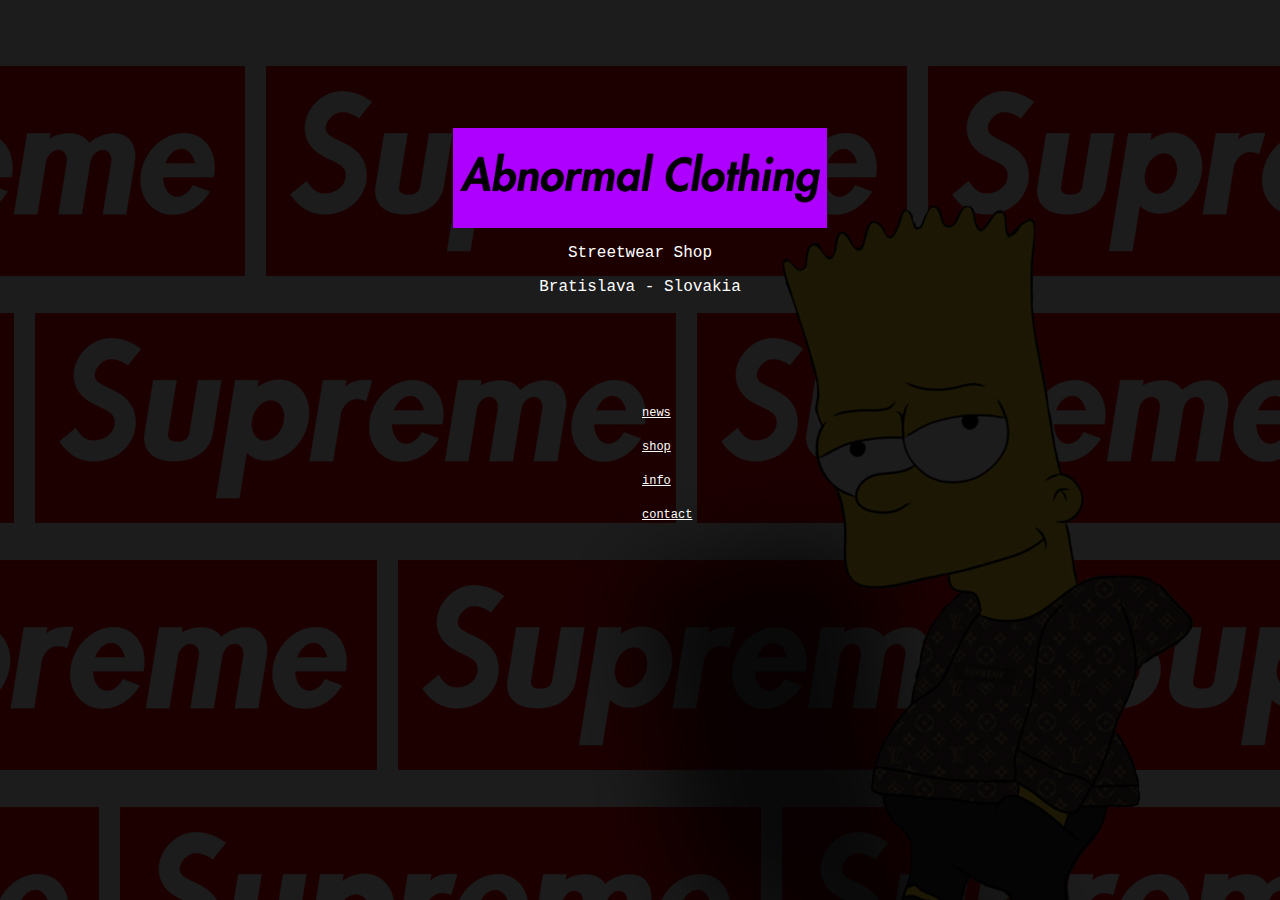
<file: index.html>
<!DOCTYPE html>

<head>
    <meta charset="utf-8">
	<meta name="viewport" content="width=device-width,initial-scale=1">
	<title>Streetwear Shop</title>
    <link rel="stylesheet" href="css/index.css">
</head>

<body>
    <header>
	
        <img src="imgs/logo.png" height="100" style = "display: block;margin-left: auto; margin-right: auto;" />
        <p style="text-align:center;">Streetwear Shop</p>
        <p style="text-align:center;">Bratislava - Slovakia</p>
		
    </header>
    <div class="content">
        <ul>
            <li><a href="news.html">news</a></li>
            <li><a href="shop.html">shop</a></li>
            <li><a href="info.html">info</a></li>
            <li><a href="contact.html">contact</a></li>
        </ul>
    </div>
</body>

</html>
</file>
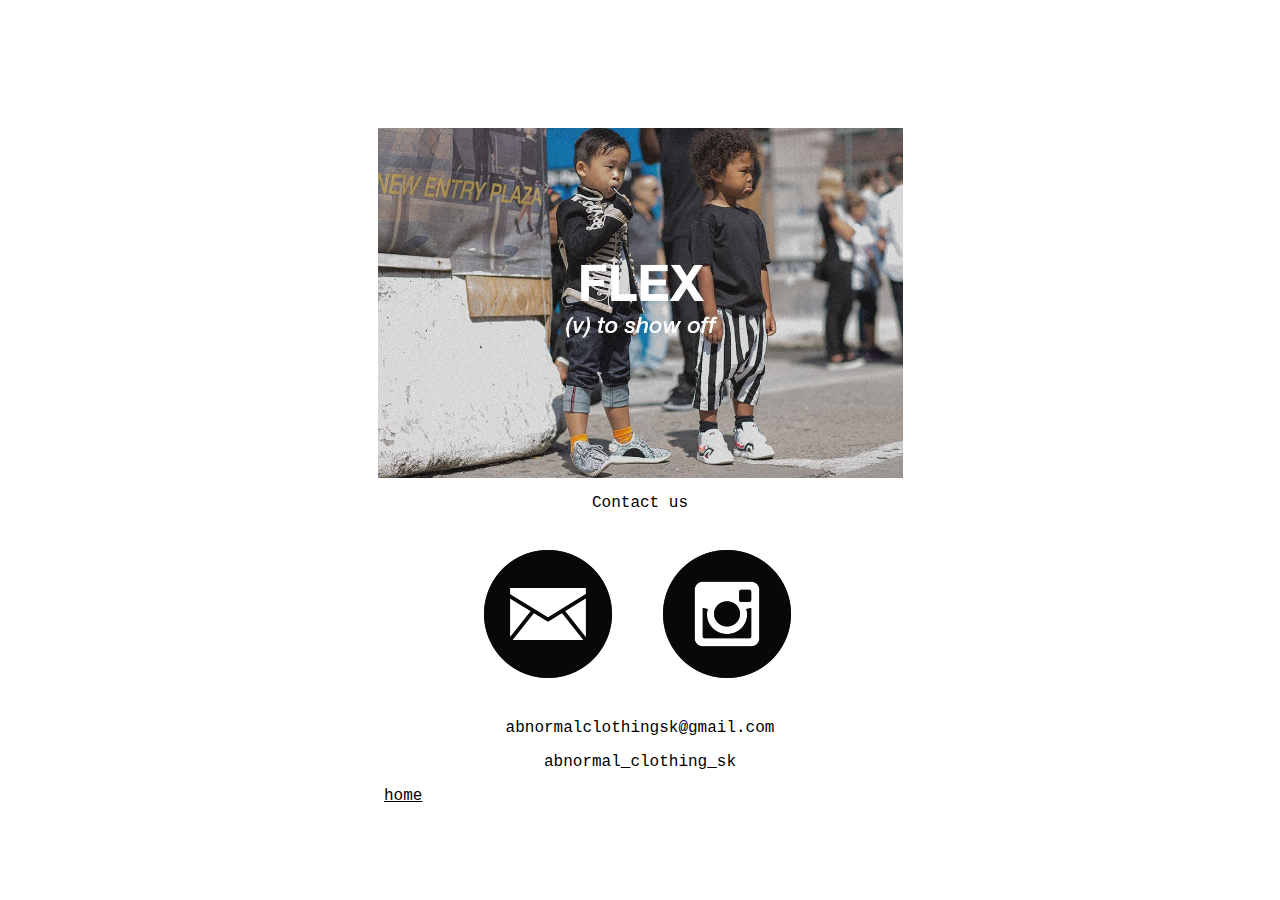
<file: contact.html>
<!DOCTYPE html>

<head>
    <title>Streetwear Shop</title>
    <link rel="stylesheet" href="css/index.css">
    <link rel="stylesheet" href="css/contact.css">
</head>

<body>
    <header>
        </img><img src="imgs/flex.jpeg" height="350" style = "display: block;margin-left: auto; margin-right: auto;" />
        </h1>
        <p style="text-align:center;">Contact us</p>
    </header>
    <div class="social">
        <img src="imgs/social-media.png">
        <div class="social-info">
            <p>abnormalclothingsk@gmail.com</p>
            <p>abnormal_clothing_sk</p>
        </div>
    </div>
    <a href="index.html" class="link">home</a>
</body>

</html>
</file>
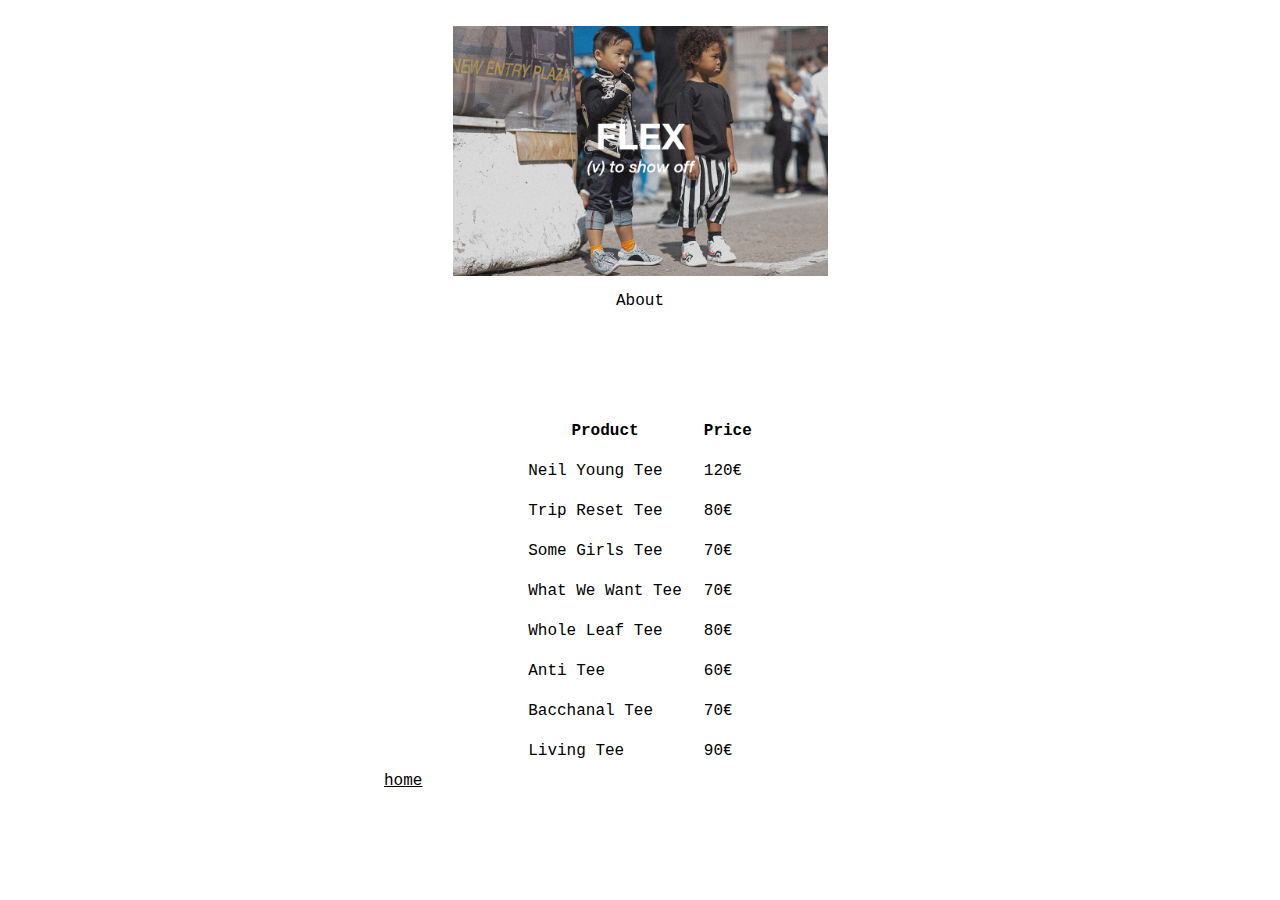
<file: info.html>
<!DOCTYPE html>

<head>
	<meta charset="utf-8">
	<meta name="viewport" content="width=device-width,initial-scale=1">
	<title>Streetwear Shop</title>
    <link rel="stylesheet" href="css/index.css">
    <link rel="stylesheet" href="css/info.css">
</head>

<body>
    <header>
        </img><img src="imgs/flex.jpeg" height="250" style = "display: block;margin-left: auto; margin-right: auto;" />
        </h1>
        <p style="text-align:center;">About</p>
    </header>

    <div class="info">
        <table>
            <tr>
                <th>Product</th>
                <th>Price</th>
            </tr>
            <tr>
                <td>Neil Young Tee</td>
                <td>120€</td>
            </tr>
            <tr>
                <td>Trip Reset Tee</td>
                <td>80€</td>
            </tr>
            <tr>
                <td>Some Girls Tee</td>
                <td>70€</td>
            </tr>
            <tr>
                <td>What We Want Tee</td>
                <td>70€</td>
            </tr>
            <tr>
                <td>Whole Leaf Tee</td>
                <td>80€</td>
            </tr>
            <tr>
                <td>Anti Tee</td>
                <td>60€</td>
            </tr>
            <tr>
                <td>Bacchanal Tee</td>
                <td>70€</td>
            </tr>
            <tr>
                <td>Living Tee</td>
                <td>90€</td>
            </tr>
        </table>
    </div>

    <a href="index.html" class="link">home</a>
</body>

</html>
</file>
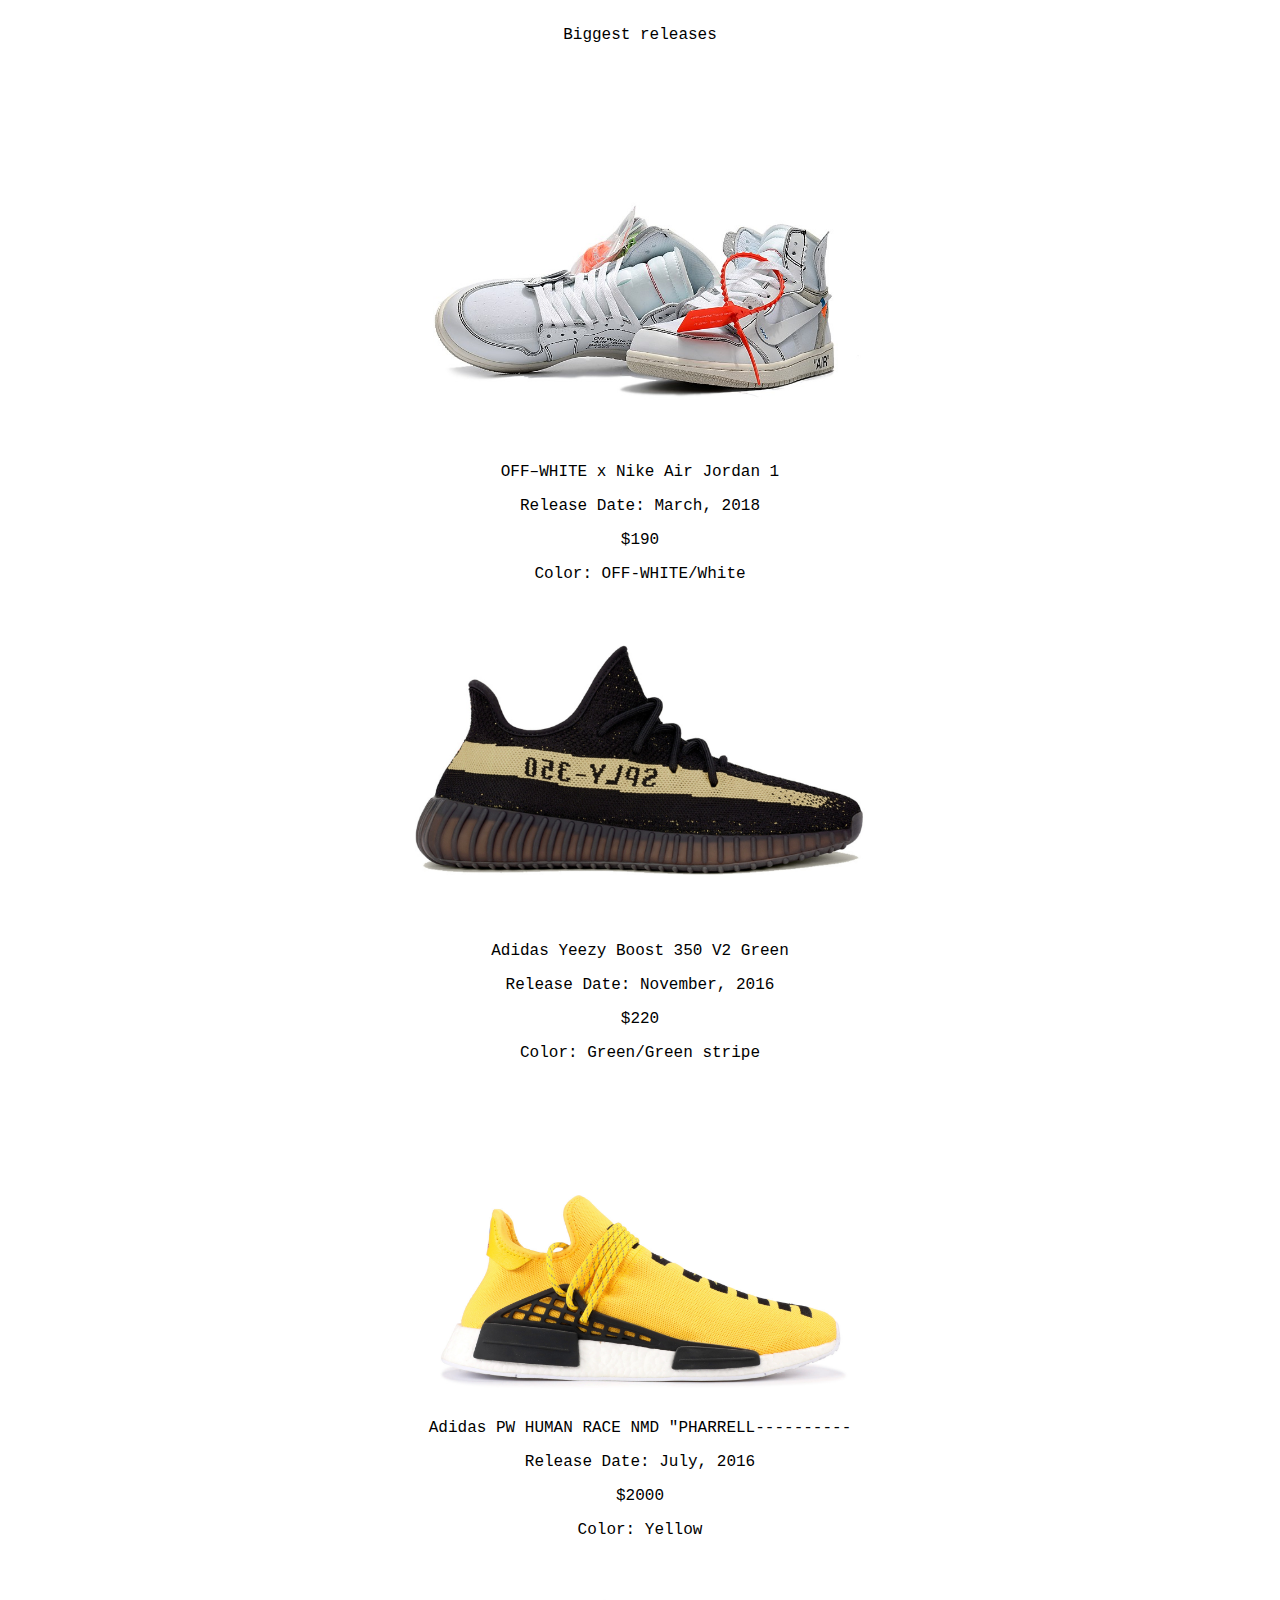
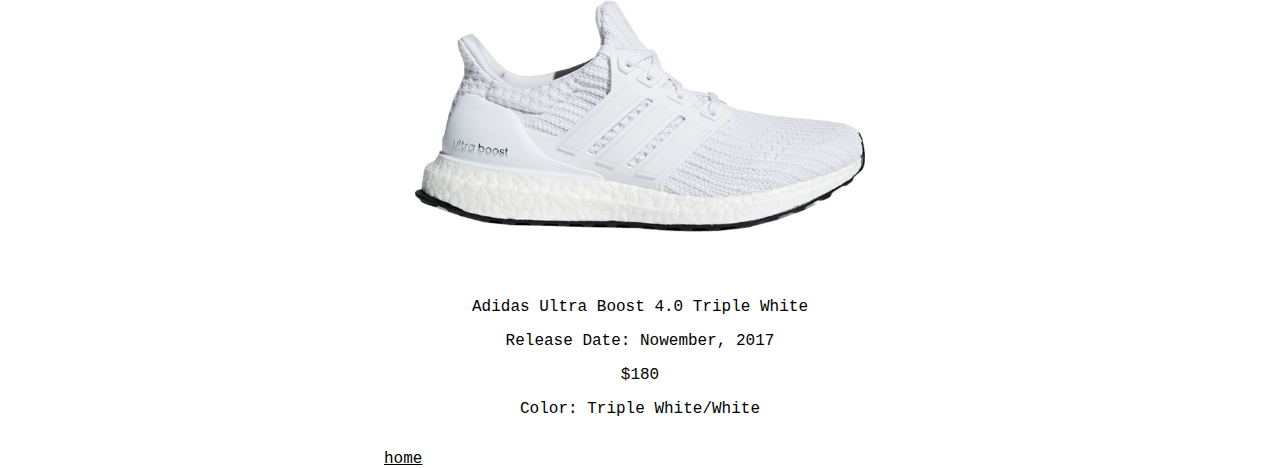
<file: news.html>
<!DOCTYPE html>

<head>
    <meta charset="utf-8">
		<meta name="viewport" content="width=1000,user-scalable=0">

	<title>Streetwear Shop</title>
    <link rel="stylesheet" href="css/index.css">
    <link rel="stylesheet" href="css/news.css">
</head>

<body>
    <header>
        <p style="text-align:center;">Biggest releases</p>
    </header>

    <div class="news">
        <div class="sekcia">
            <img src="imgs/jordan.jpeg">
            <p>OFF–WHITE x Nike Air Jordan 1</p>
            <p>Release Date: March, 2018</p>
            <p>$190</p>
            <p>Color: OFF-WHITE/White</p>
        </div>
        <div class="sekcia">
            <img src="imgs/yzy.jpg">
            <p>Adidas Yeezy Boost 350 V2 Green</p>
            <p>Release Date: November, 2016</p>
            <p>$220</p>
            <p>Color: Green/Green stripe</p>
        </div>
		<div class="sekcia">
            <img src="imgs/hurace.jpg">
            <p>Adidas PW HUMAN RACE NMD "PHARRELL----------</p>
            <p>Release Date: July, 2016</p>
            <p>$2000</p>
            <p>Color: Yellow</p>
        </div>
		<div class="sekcia">
            <img src="imgs/ultraboost.jpg">
            <p>Adidas Ultra Boost 4.0 Triple White</p>
            <p>Release Date: Nowember, 2017</p>
            <p>$180</p>
            <p>Color: Triple White/White</p>
        </div>
        <p></p>
    </div>

    <a href="index.html" class="link">home</a>
</body>

</html>
</file>
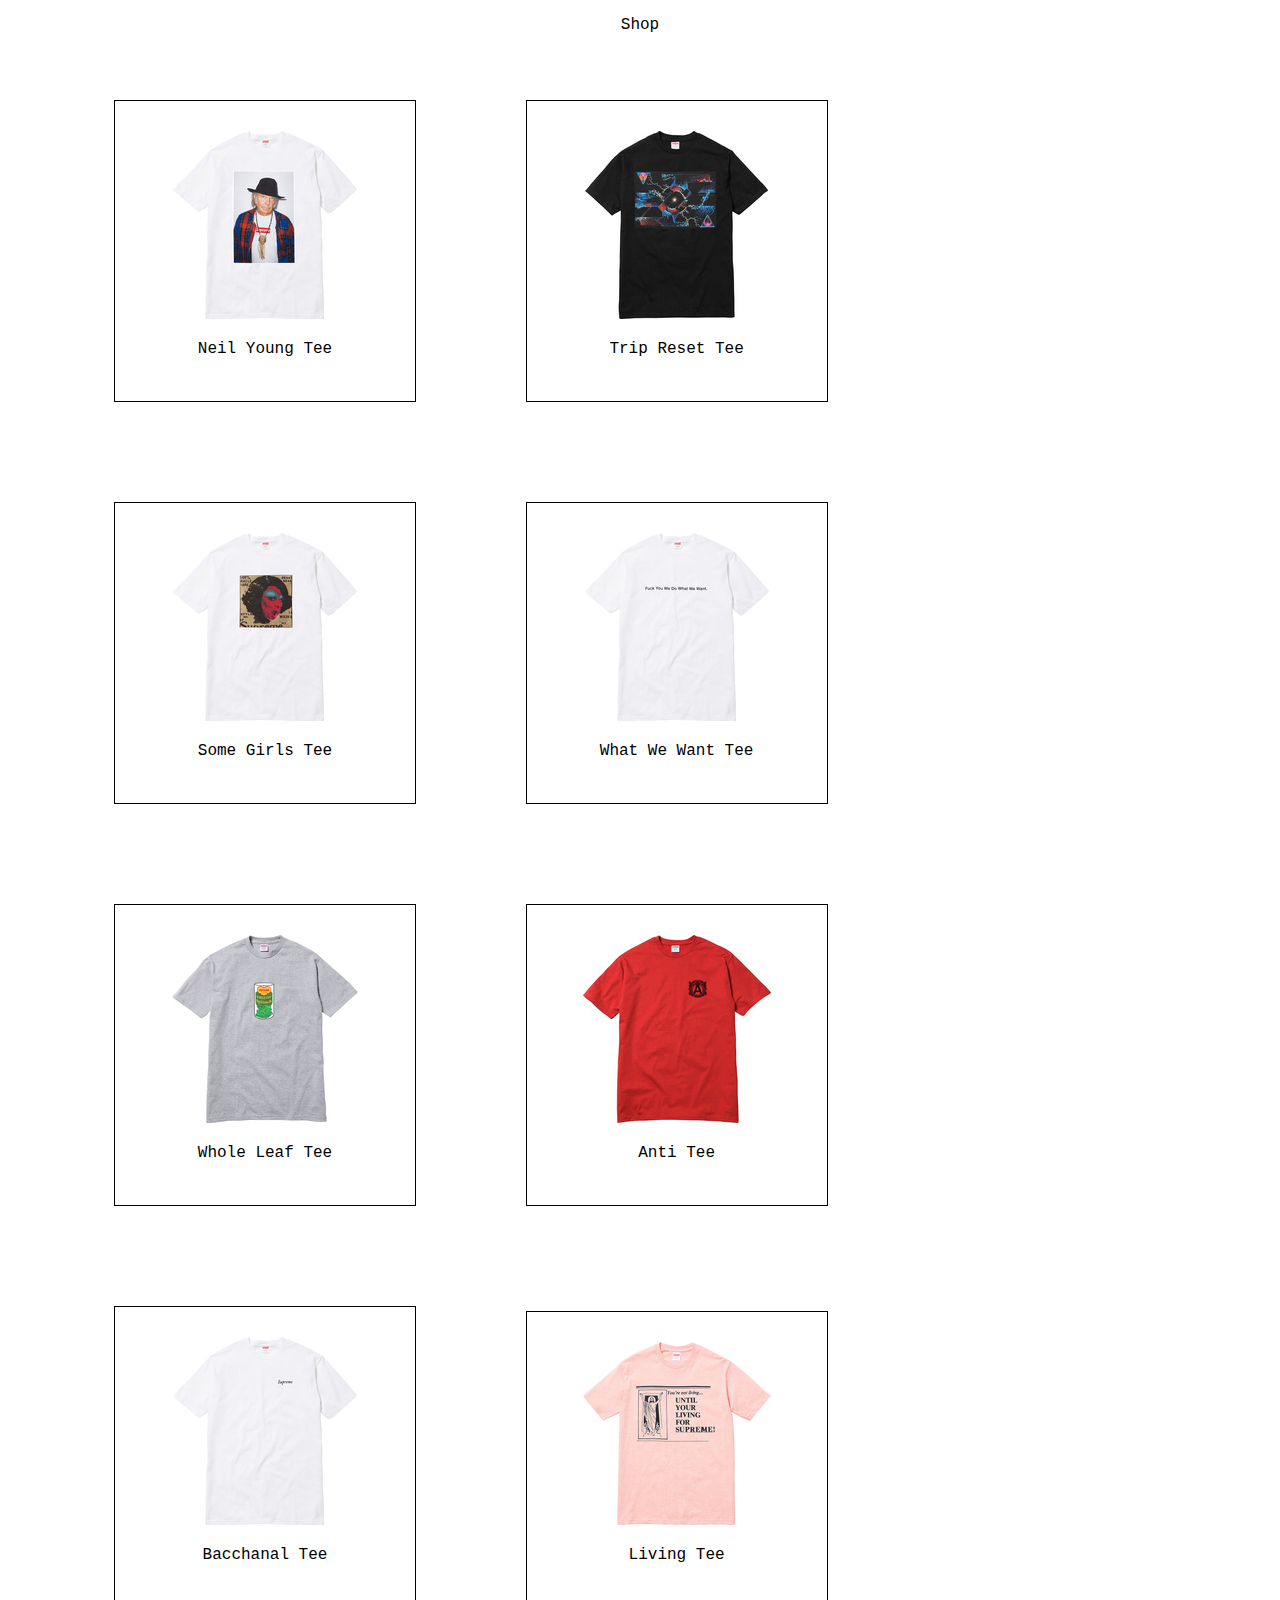
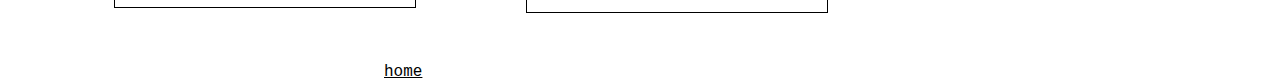
<file: shop.html>
<!DOCTYPE html>

<head>
    <meta charset="utf-8">
	<meta name="viewport" content="width=device-width,initial-scale=1">
	<title>Streetwear Shop</title>
    <link rel="stylesheet" href="css/index.css">
    <link rel="stylesheet" href="css/shop.css">
</head>

<body>
    <header>
        <p style="text-align:center;">Shop</p>
    </header>

    <div class="shop">
        <div class="item">
            <img src="imgs/1.jpg" >
            <p>Neil Young Tee</p>
        </div>
        <div class="item">
            <img src="imgs/2.jpg" >
            <p>Trip Reset Tee</p>
        </div>
        <div class="item">
            <img src="imgs/3.jpg" >
            <p>Some Girls Tee</p>
        </div>
        <div class="item">
            <img src="imgs/4.jpg" >
            <p>What We Want Tee</p>
        </div>
        <div class="item">
            <img src="imgs/5.jpg" >
            <p>Whole Leaf Tee</p>
        </div>
        <div class="item">
            <img src="imgs/6.jpg" >
            <p>Anti Tee</p>
        </div>
        <div class="item">
            <img src="imgs/7.jpg" >
            <p>Bacchanal Tee</p>
        </div>
        <div class="item">
            <img src="imgs/8.jpg" >
            <p>Living Tee</p>
        </div>
    </div>

    <a href="index.html" class="link">home</a>
</body>

</html>
</file>
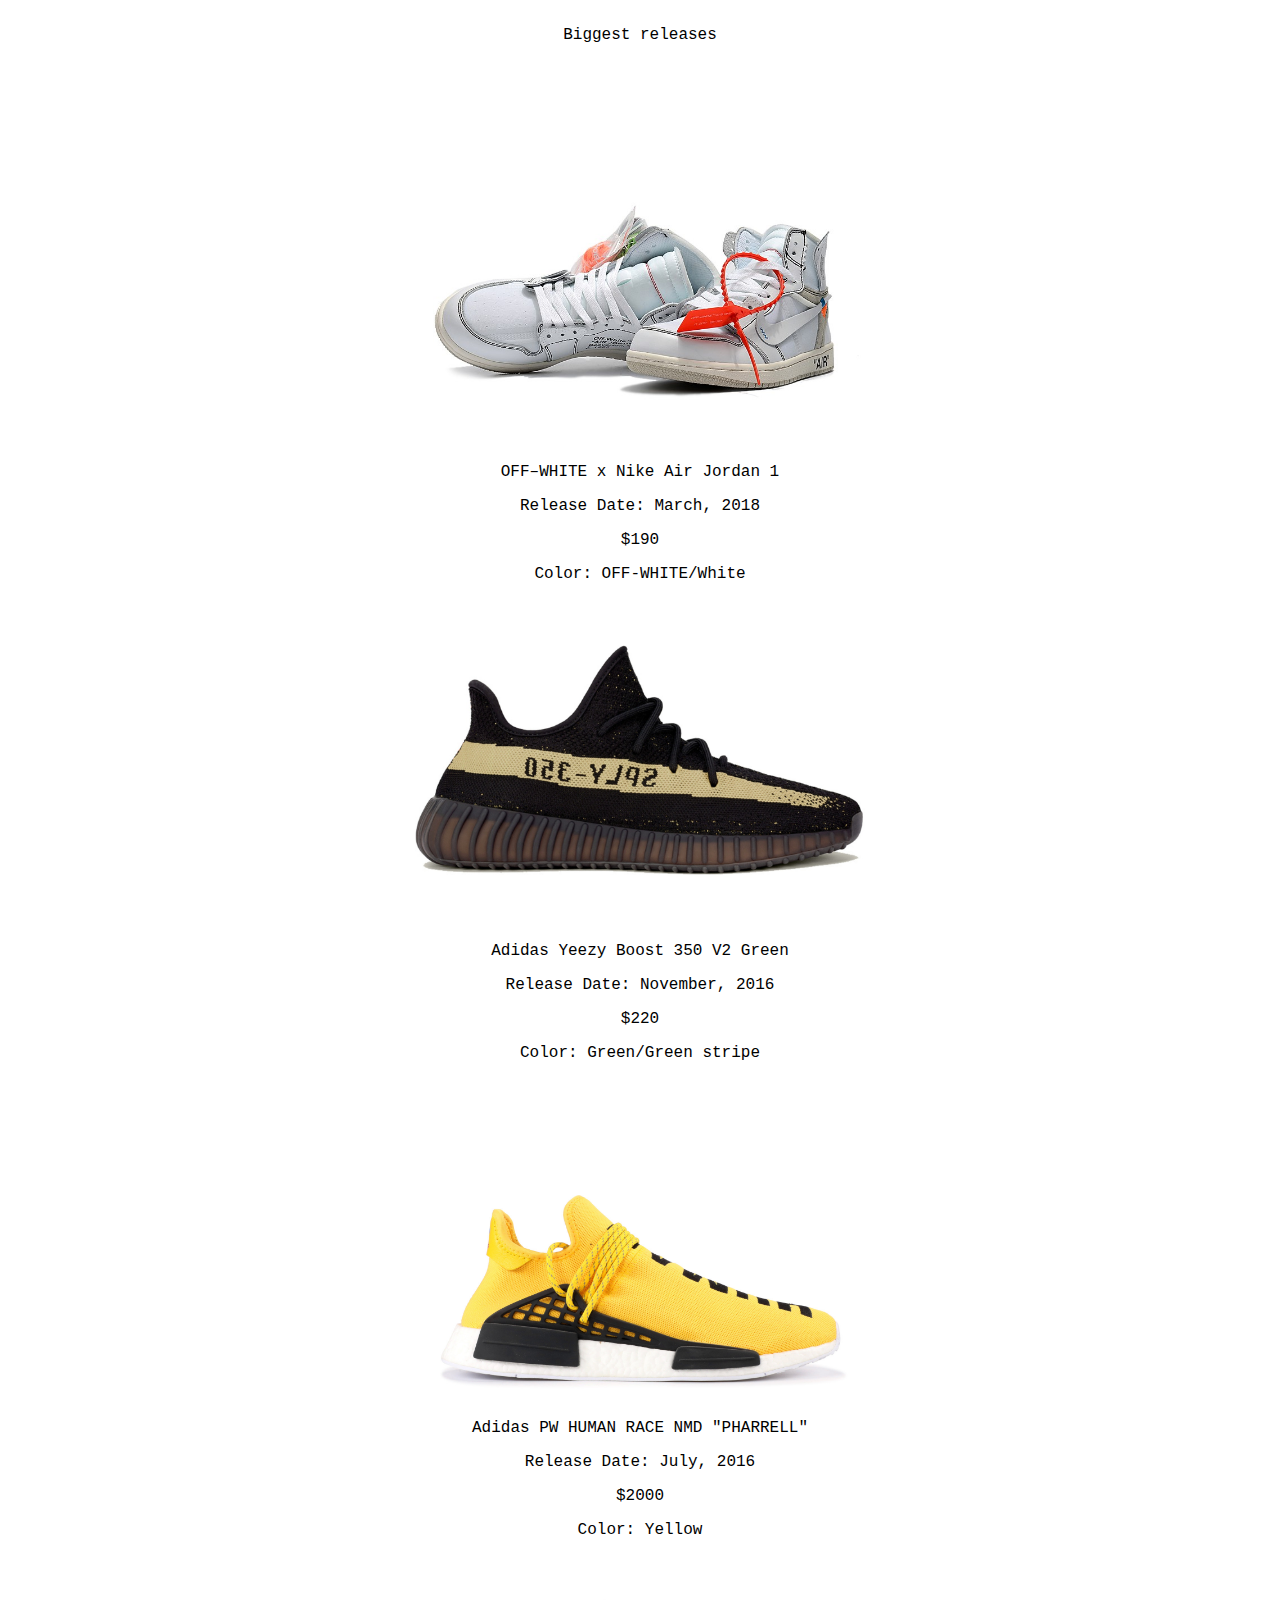
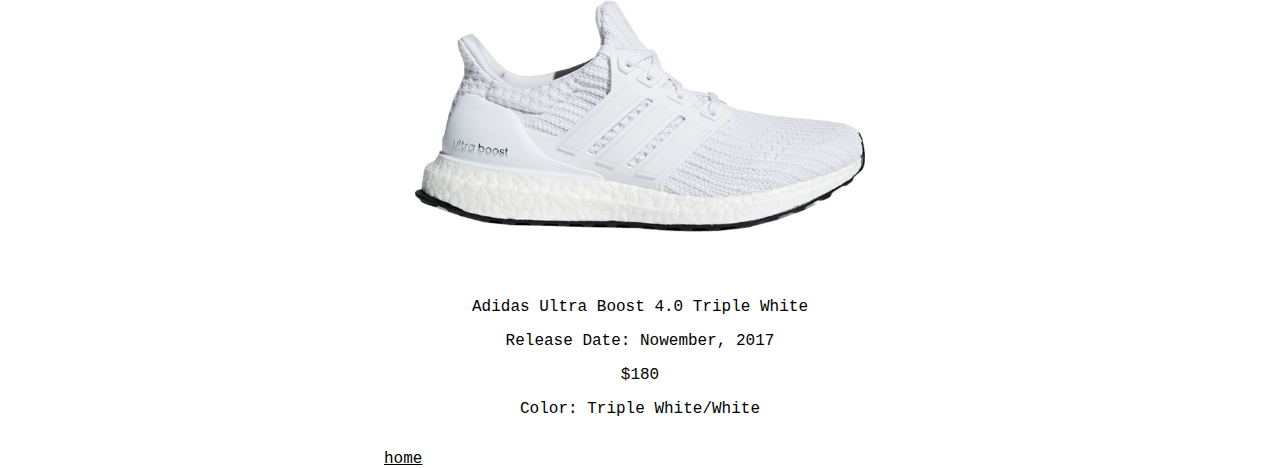
<file: Website-master/Website-master/news.html>
<!DOCTYPE html>

<head>
    <meta charset="utf-8">
	<meta name="viewport" content="width=device-width,initial-scale=1.0" />
	<title>Streetwear Shop</title>
    <link rel="stylesheet" href="css/index.css">
    <link rel="stylesheet" href="css/news.css">
</head>

<body>
    <header>
        <p style="text-align:center;">Biggest releases</p>
    </header>

    <div class="news">
        <div class="sekcia">
            <img src="imgs/jordan.jpeg">
            <p>OFF–WHITE x Nike Air Jordan 1</p>
            <p>Release Date: March, 2018</p>
            <p>$190</p>
            <p>Color: OFF-WHITE/White</p>
        </div>
        <div class="sekcia">
            <img src="imgs/yzy.jpg">
            <p>Adidas Yeezy Boost 350 V2 Green</p>
            <p>Release Date: November, 2016</p>
            <p>$220</p>
            <p>Color: Green/Green stripe</p>
        </div>
		<div class="sekcia">
            <img src="imgs/hurace.jpg">
            <p>Adidas PW HUMAN RACE NMD "PHARRELL"</p>
            <p>Release Date: July, 2016</p>
            <p>$2000</p>
            <p>Color: Yellow</p>
        </div>
		<div class="sekcia">
            <img src="imgs/ultraboost.jpg">
            <p>Adidas Ultra Boost 4.0 Triple White</p>
            <p>Release Date: Nowember, 2017</p>
            <p>$180</p>
            <p>Color: Triple White/White</p>
        </div>
        <p></p>
    </div>

    <a href="index.html" class="link">home</a>
</body>

</html>
</file>
<file: css/index.css>
body {
    margin: 0;
    padding: 0;
    background: url("../imgs/bg_edit.jpg");
    color: white;
    font-family: "Courier New", Courier, Monaco;
}

.content {
    margin-top: 100px;
    display: block;
    height: auto;
    margin-left: auto;
    margin-right: auto;
    max-width: 100%;
    position: relative;
    width: 8em;
    padding-left: 7em;
}

header {
    display: block;
    margin-left: 50%;
    margin: 0 auto 0 auto;
    text-align: ;
    margin-top: 10%;
}

#image {
    width: 20%;
}

ul {
    list-style: none;
    font-size: 12px;
    padding: 0;
}

li {
    padding: 10px;
}

a,
a:visited {
    color: white;
}

a:hover {
    background-color: red;
}
</file>
<file: css/contact.css>
body {
    background: white;
    color: black;
}

.social img {
    display: block;
    margin: 0 auto 0 auto;
}

.social-info {
    text-align: center;
    display: inline;
}

a, a:visited {
    color: black;
}

.link {
    margin-left: 30%;
}
</file>
<file: css/info.css>
body {
    background: white;
    color: black;
}

header {
    margin-top: 2%;
}

.info {
    width: 40%;
    margin: 0 auto;
    margin-top: 100px;
}

th, td {
    padding: 10px;
}

table {
    margin: 0 auto;
}

a, a:visited {
    color: black;
}

.link {
    margin-left: 30%;
    color: black;
}
</file>
<file: css/news.css>
body {
    background: white;
    color: black;
    overflow-x:hidden;
    width:100%;
    
}

header {
    margin-top: 2%;
}

.news {
    width: 70%;
    margin: 0 auto;
    margin-top: 100px;
    text-align: center;
}

a, a:visited {
    color: black;
}

.sekcia {
    text-align: center;
    display: inline-block;
    width: 500px;
    vertical-align: middle;
}

.link {
    margin-left: 30%;
    color: black;
}

img {
    width: 90%;
    text-align: center;
}
</file>
<file: css/shop.css>
body {
    background: white;
    color: black;
}

header {
    margin-top: 10px;
}

.shop {
    width: 90%;
    margin: 0 auto;
}

.item {
    margin: 50px;
    border: 1px solid black;
    height: 300px;
    width: 300px;
    display: inline-block;
    text-align: center;
}

a, a:visited {
    color: black;
}

.link {
    margin-left: 30%;
    color: black;
}

img {
    margin-top: 30px;
}
</file>
<file: Website-master/Website-master/css/index.css>
body {
    margin: 0;
    padding: 0;
    background: url("../imgs/bg_edit.jpg");
    color: white;
    font-family: "Courier New", Courier, Monaco;
	overflow-x:hidden;
	overflow-y:auto;
}

.content {
    margin-top: 100px;
    display: block;
    height: auto;
    margin-left: auto;
    margin-right: auto;
    max-width: 100%;
    position: relative;
    width: 8em;
    padding-left: 7em;
}

header {
    display: block;
    margin-left: 50%;
    margin: 0 auto 0 auto;
    text-align: ;
    margin-top: 10%;
}

#image {
    width: 20%;
}

ul {
    list-style: none;
    font-size: 12px;
    padding: 0;
}

li {
    padding: 10px;
}

a,
a:visited {
    color: white;
}

a:hover {
    background-color: red;
}
</file>
<file: Website-master/Website-master/css/news.css>
body {
    background: white;
    color: black;
	overflow-x:hidden;
	overflow-y:auto;
}

header {
    margin-top: 2%;
}

.news {
    width: 70%;
    margin: 0 auto;
    margin-top: 100px;
    text-align: center;
}

a, a:visited {
    color: black;
}

.sekcia {
    text-align: center;
    display: inline-block;
    width: 500px;
    vertical-align: middle;
}

.link {
    margin-left: 30%;
    color: black;
}

img {
    width: 90%;
    text-align: center;
}
</file>
